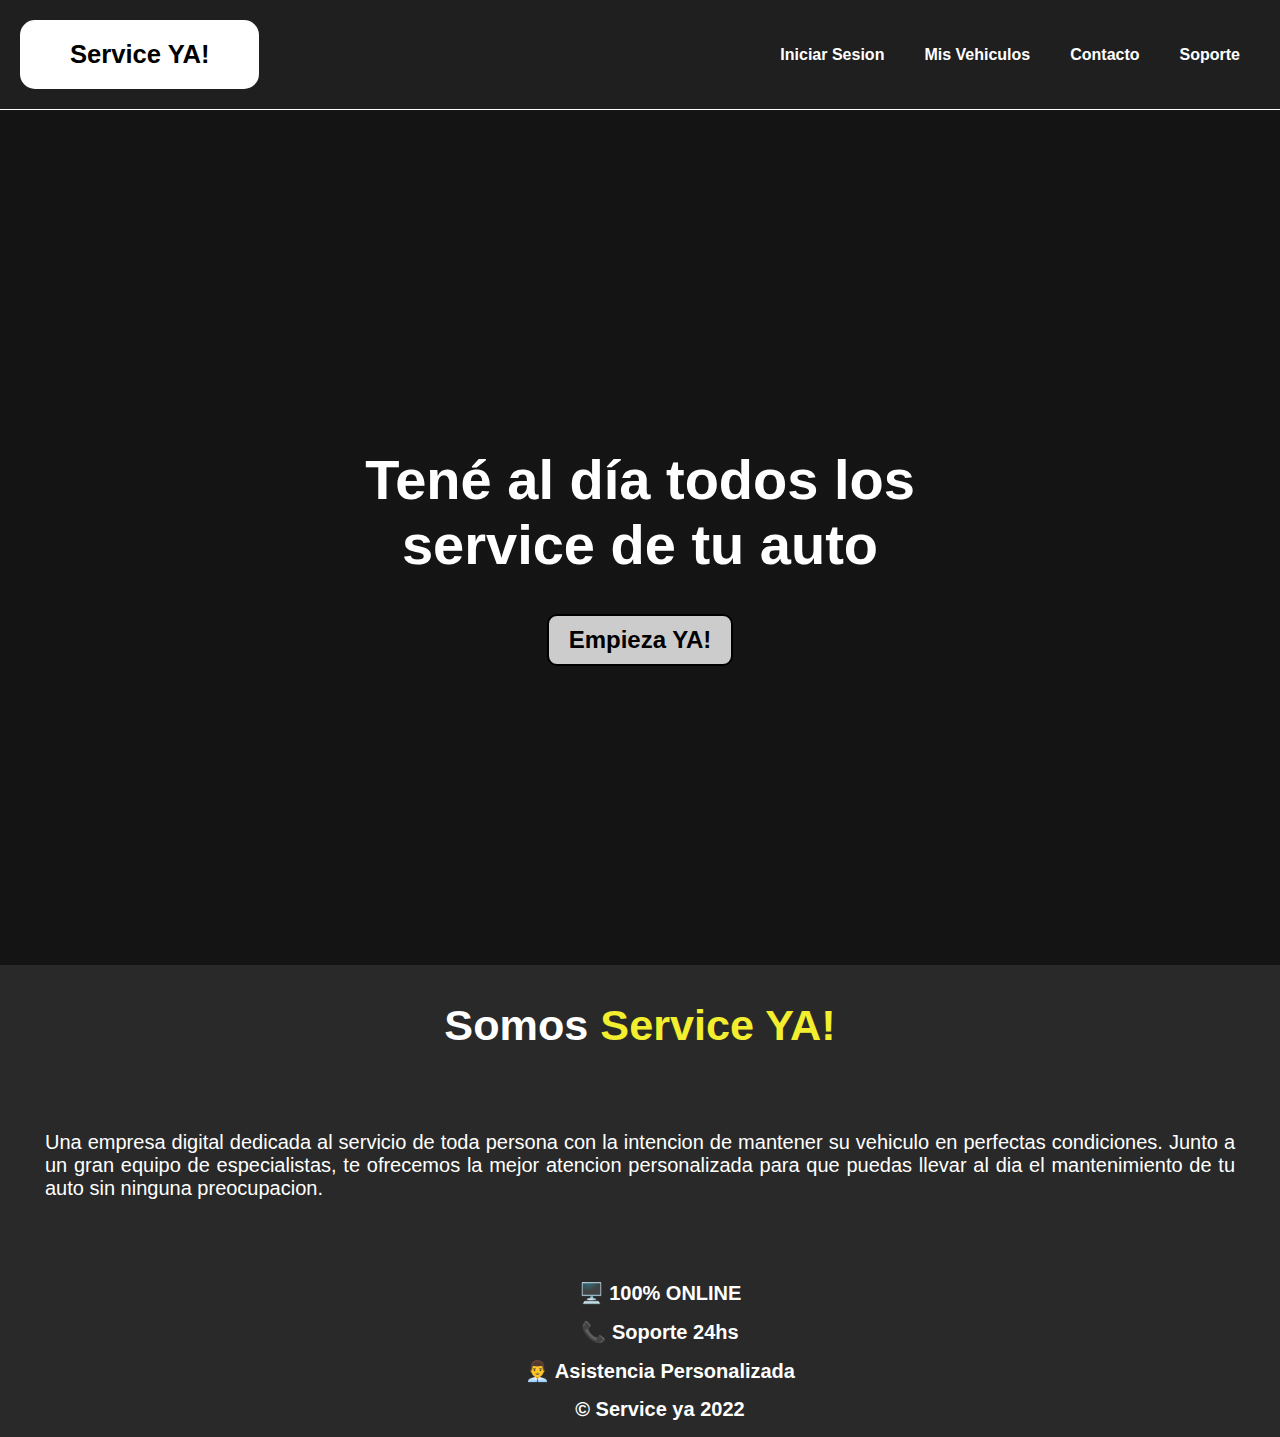
<file: Repositorio Git/index.html>
<!DOCTYPE html>
<html>
<head>
	<meta charset="utf-8">
	<meta name="viewport" content="width=device-width, initial-scale=1">
	<link href="https://cdn.jsdelivr.net/npm/bootstrap@5.3.0/dist/css/bootstrap.min.css" rel="stylesheet" integrity="sha384-9ndCyUaIbzAi2FUVXJi0CjmCapSmO7SnpJef0486qhLnuZ2cdeRhO02iuK6FUUVM" crossorigin="anonymous">
	<link rel="stylesheet" type="text/css" href="./css/index.css">
	<title>Service YA!</title>
</head>
<body>
	
	<header>
		<div class="container">
			<p class="logo"><a href="./index.html" class="inicio">Service YA!</a></p>
			<nav>
				<a href="./pages/Inciar Sesion.html">Iniciar Sesion</a>
				<a href="./pages/Mis-Vehiculos.html">Mis Vehiculos</a>
				<a href="./pages/contacto.html">Contacto</a>
				<a href="./pages/soporte.html">Soporte</a>
			</nav>
		</div>
	</header>
	<section id="hero">
		<h1>Tené al día todos los <br> service de tu auto</h1>
		<button>Empieza YA!</button>
	</section>

	<section id="somos">
		<div class="container">
			<div class="img-container"></div>
			<h2> Somos <span id="srv">Service YA!</span></h2>
			<p id="texto">Una empresa digital dedicada al servicio de toda persona con la intencion de mantener su vehiculo en perfectas condiciones. Junto a un gran equipo de especialistas, te ofrecemos la mejor atencion personalizada para que puedas llevar al dia el mantenimiento de tu auto sin ninguna preocupacion.</p>
		</div>
	</section>

	<footer class="caracteristicas">
		<section>
			<ul>
				<li class="li"><b>🖥️ 100% ONLINE</b></li>
				<li class="li"><b>📞 Soporte 24hs</b></li>
				<li class="li"><b>👨‍💼 Asistencia Personalizada</b></li>
				<li class="li"><b>&copy; Service ya 2022</b></li>
			</ul>
		</section>
	</footer>


	<script src="./index.js"></script>
	<script src="https://cdn.jsdelivr.net/npm/bootstrap@5.3.0/dist/js/bootstrap.bundle.min.js" integrity="sha384-geWF76RCwLtnZ8qwWowPQNguL3RmwHVBC9FhGdlKrxdiJJigb/j/68SIy3Te4Bkz" crossorigin="anonymous"></script>
</body>
</html>
</file>
<file: Repositorio Git/css/index.css>
*{
	box-sizing: border-box;
}

h1{ font-size: 3.5em; }
h2{ font-size: 2.7em; }
h3{ font-size: 2em; }
p{ font-size: 1.25em }
ul{ list-style:none; }
li{ font-size:1.25em }

body {
	margin: 0;
	font-family: 'Roboto', sans-serif;
	color: white;
	background-color: #292929;
}

button{
	font-size: 1.5em;
	font-weight: bold;
	padding: 10px 20px;
	border-radius: 10px;
	border: 2px solid #000;
	color: black;
	background-color: #CCCCCC;
}

button:hover{
	background-color: #FF917A;
}

.container{
	max-width: 1400px;
	margin: auto;
}

header{
	background-color: #1F1F1F;
	border-bottom: 1px solid #FFF;
}

header .logo{
	margin: 20px;
	padding: 20px 30px;
	font-weight: bold;
	font-size: 1.6em;
	color: black;
	border-radius: 15px;
	background-color: #FFF;
	transition: all 0.5s;
}

header .logo:hover {
	transform: scale(1.1);
}

.inicio{
	text-decoration: none;
}

header .container{
	display: flex;
	flex-direction: column;
	align-items: center;	
}

header nav{
	display: flex;
	flex-direction: column;
	text-align: center;
	padding-bottom: 25px;
}

header a{
	padding: 5px 12px;
	margin: 8px;
	text-decoration: none;
	font-weight: bold;
	color: white;
}

.inicio {
	color: #000;
}

header a:hover{
	color:blueviolet ;
}

.container-1 {
	display: flex;
	flex-direction: row;
	align-items: center;
	justify-content: space-around;
	height: 70vh;
}

.container-1 img {
	width: 200px;
}

.autos {
	display: flex;
	justify-content: space-evenly;
	align-items: center;
	flex-direction: column;
	margin: 15px;
}

.div-container {
	display: flex;
	justify-content: space-around;
	flex-wrap: wrap;
	height: 70vh;
}

.contactar {
	display: flex;
	flex-direction: column;
	align-items: center;
	justify-content: center;
}

.red-social {
	text-decoration: none;
	display: flex;
	width: 50%;
	align-items: center;
	justify-content: center;
	flex-direction: column;
}

.soporte {
	display: flex;
	flex-direction: column;
	align-items: center;
	height: 40vh;
	padding: 20px;
}

.soporte div {
	text-align: center;
	width: 50vh;
	font-size: 22px;
	margin: 20px;
}

.ayuda {
	width: 100%;
	height: 45px;
	border-radius: 12px;
	border: solid 2px white;
}

.soporte-f {
	display: flex;
	flex-direction: column;
	align-items: center;
	justify-content: center;
	margin-bottom: 130px;
}

.soporte-f-1 {
	margin: 40px;
}

.soporte-f-2 {
	margin: 10px;
}

#hero{
	display: flex;
	align-items: center;
	justify-content: center;
	text-align: center;
	flex-direction: column;
	height: 70vh;
	background-image: linear-gradient(
		0deg,
		rgba(0, 0, 0, 0.5),
		rgba(0, 0, 0, 0.5)
	)
	,url("https://cdn-3.expansion.mx/dims4/default/c71a608/2147483647/strip/true/crop/1200x800+0+0/resize/1800x1200!/format/webp/quality/80/?url=https%3A%2F%2Fcdn-3.expansion.mx%2F02%2Fdc%2Fab7d953046e48597b95b8edf9ee1%2Ftaller-mecanico-auto-coche-reparacion-istock-1369634377.jpeg");
	background-repeat: no-repeat;
	background-size: cover;
	background-position: center center;
}

.somos {
	text-align: center;
	padding: 40px 18px 70px 18px;
}

#texto {
	text-align: justify;
}

#srv {
	color: #F3EE2E;
}

.caracteristicas {
	text-align: center;
	position: absolute;
	width: 100%;
	margin-bottom: 8px;
}

.li {
	margin: 15px;
}

.flex-container {
	display: flex;
	align-items: center;
	flex-wrap: wrap;
	justify-content: center;
	background: #444;
	margin: 50px 50px;
}

.form {
	min-width: 400px;
	flex: 1;
	text-align: center;
	padding: 30px;
}

.form-section button{
	margin: 10px 0px;
}

.form-input {
	width: 100%;
	padding: 7px;
	margin: 12px 0px;
	border: none;
	border-top: 3px solid #76B732;
	background: #000;
	color: #FFF;
}

.img-form{
	flex: 1;
	padding: 10px;
	display: flex;
}

.img-form img{
	width: 270px;
	margin: auto;
}

@media (min-width: 720px) {

	header .container{
		flex-direction: row;
		justify-content: space-between;
	}

	#somos .container h2{
		text-align: center;
	}

	header nav{
		flex-direction: row;
		padding-bottom: 0;
		padding-right: 20px;
	}

	#texto {
		padding: 45px;
	}

	#hero{
		height: 95vh;
	}
}

@media (max-width: 720px) {
	.container-1 {
		flex-direction: column;
	}
}
</file>
